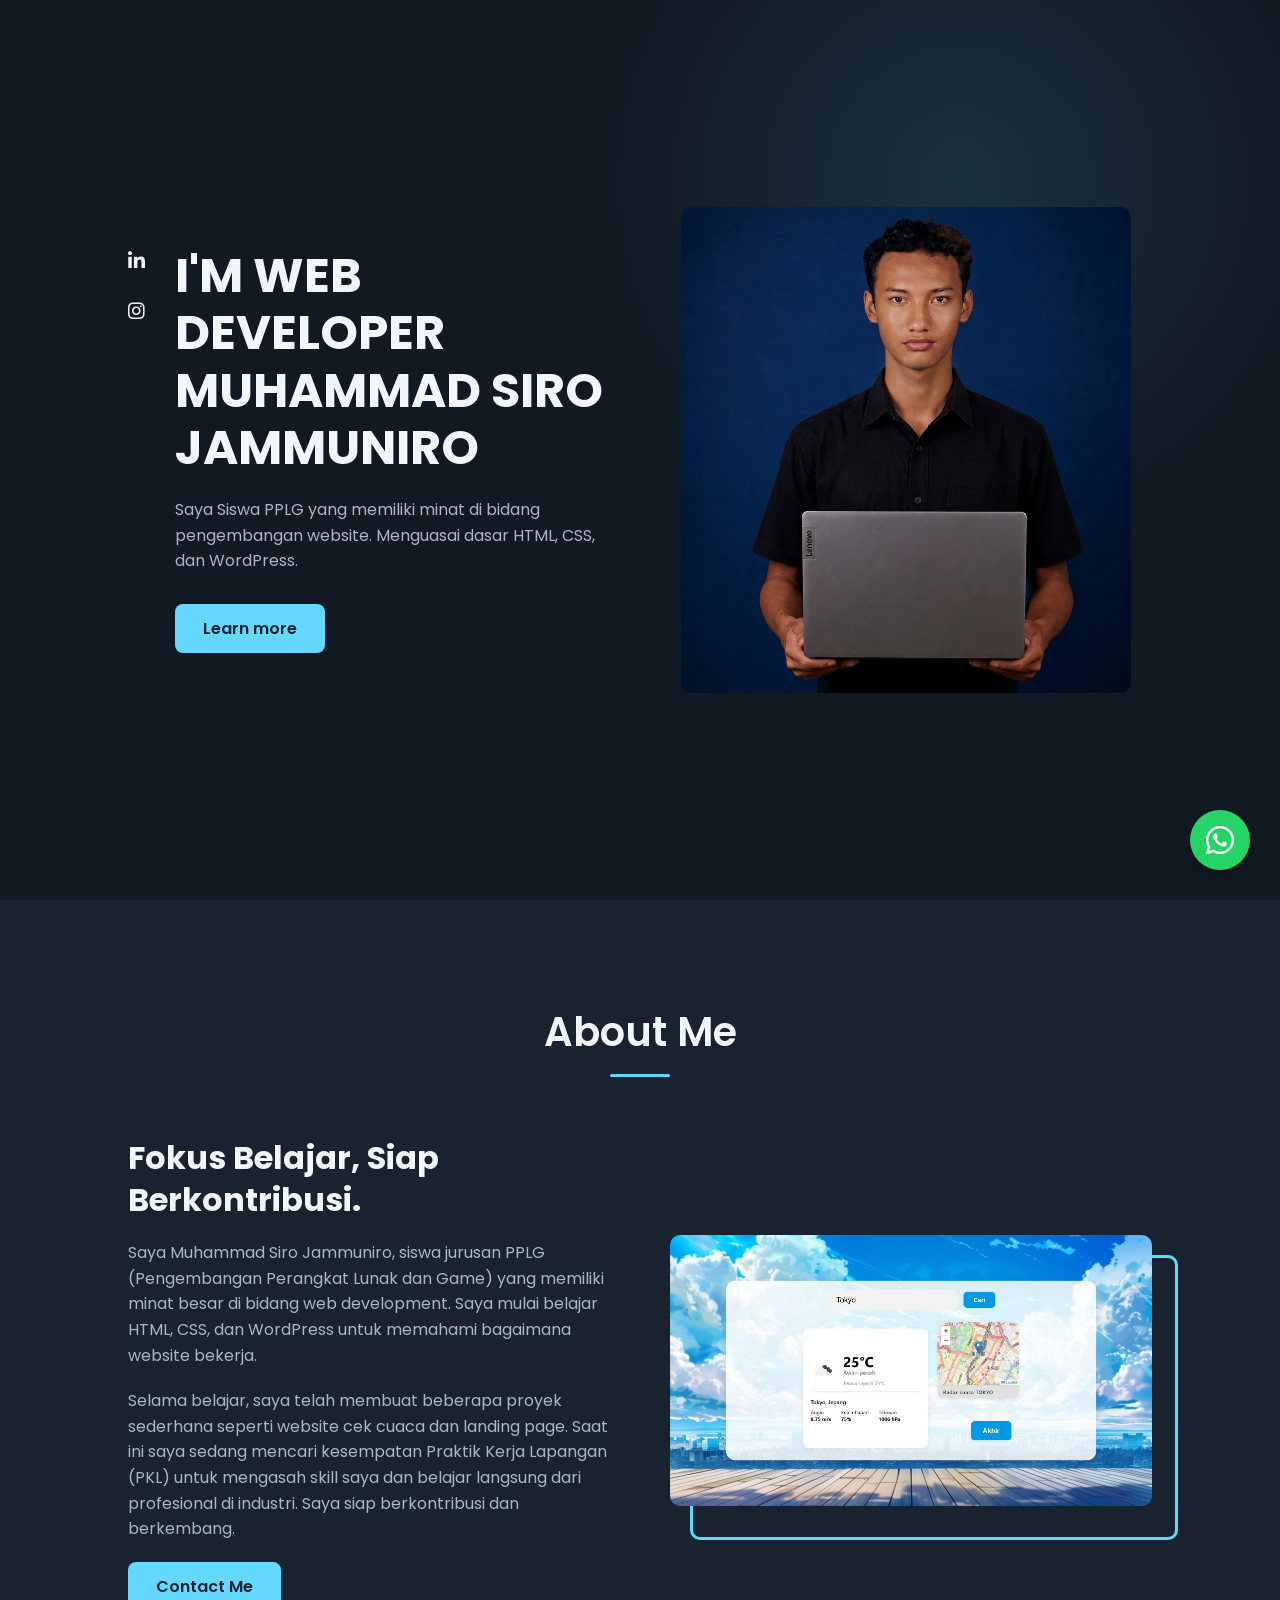
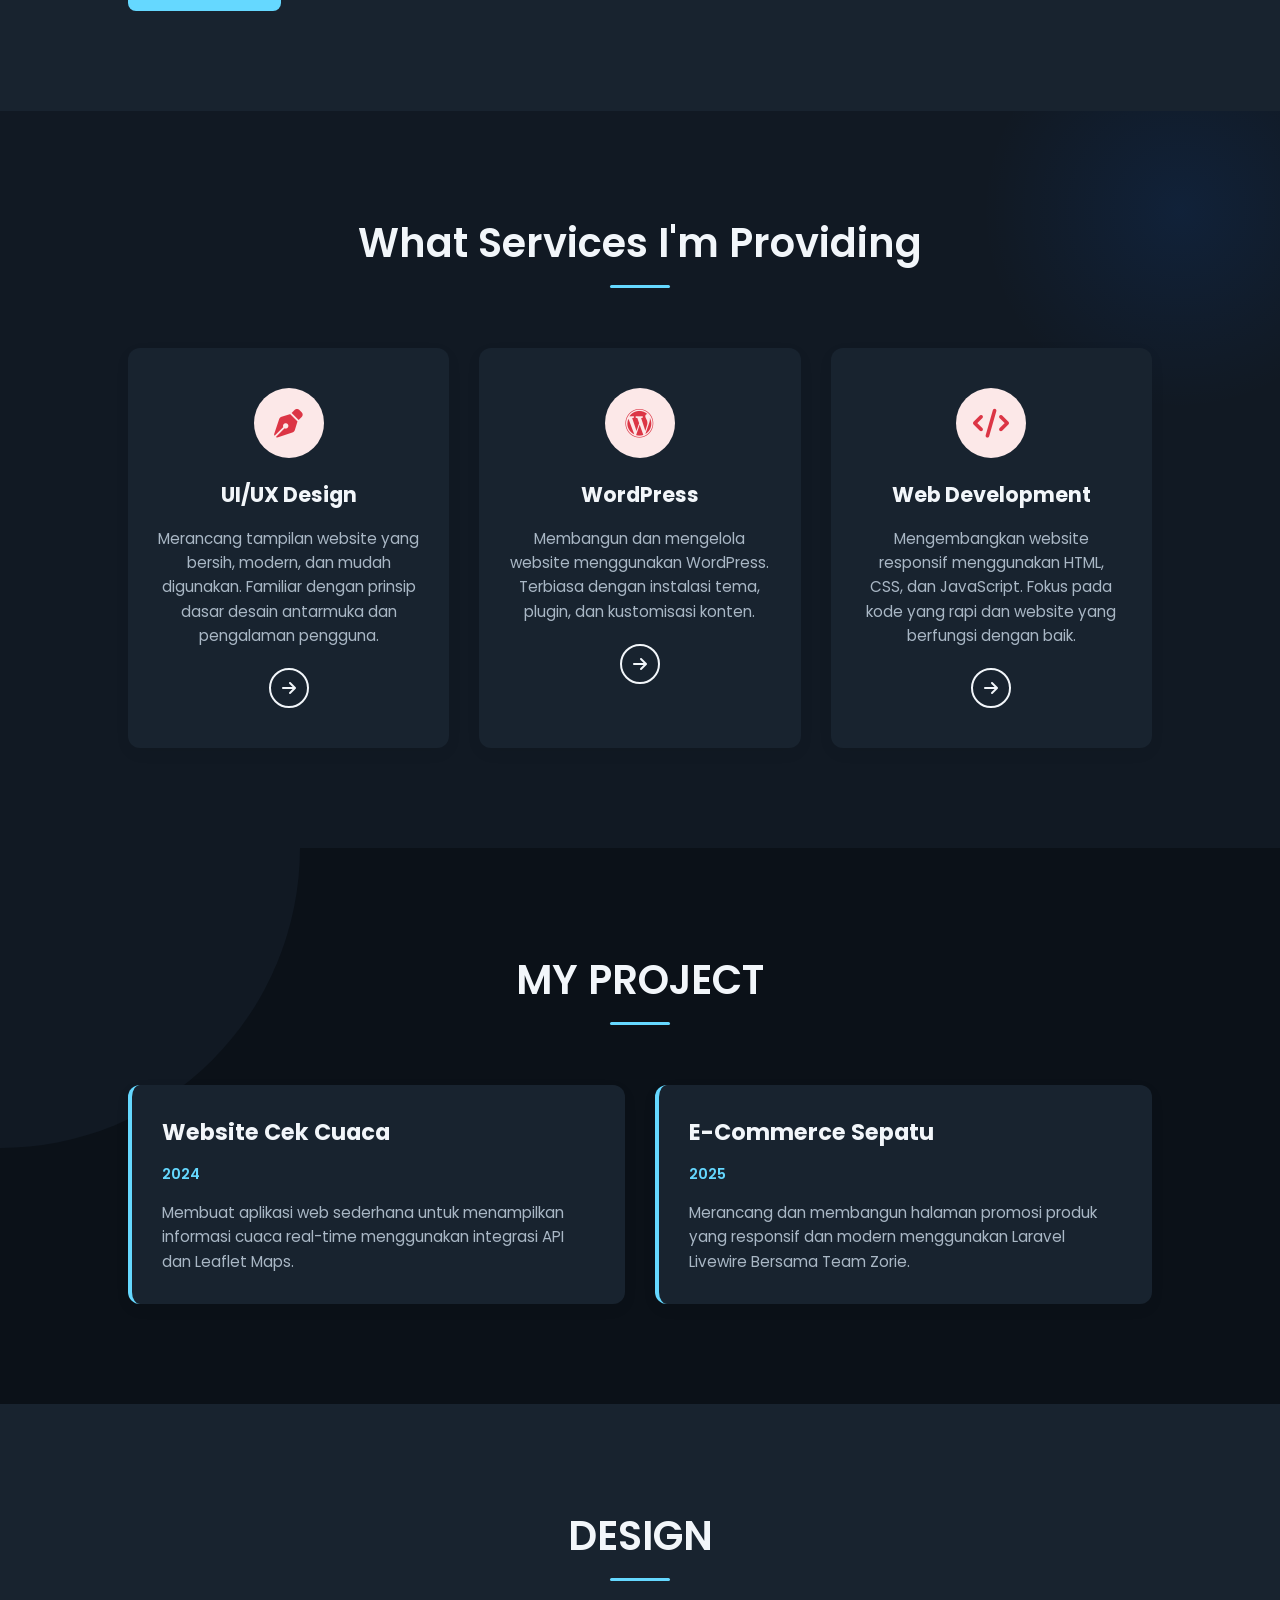
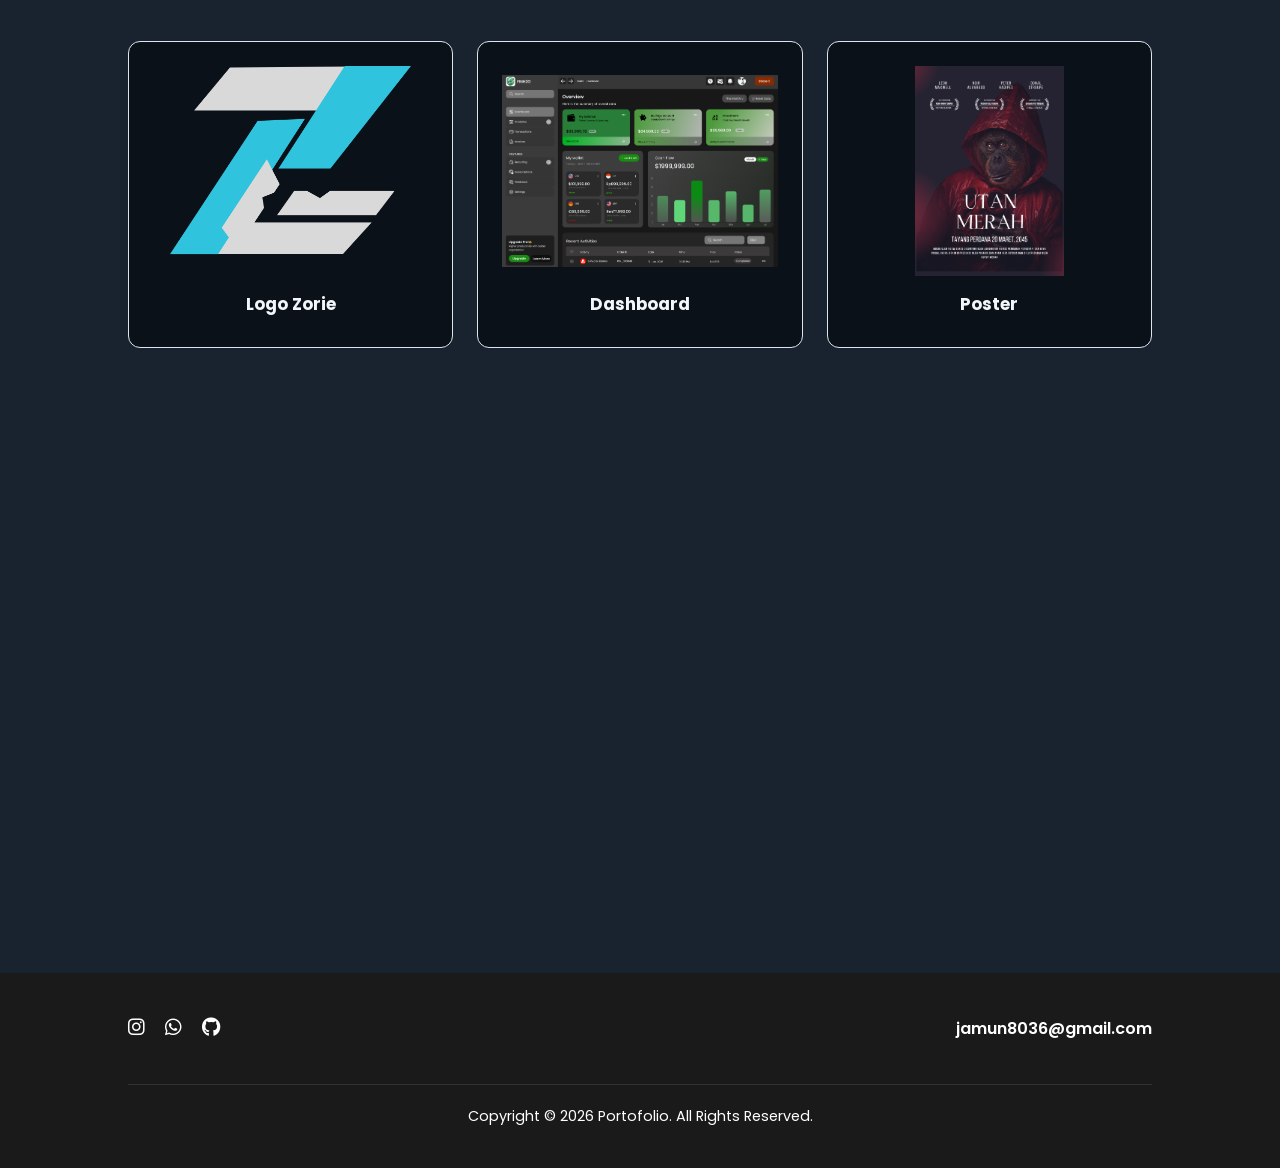
<file: index.html>
<!DOCTYPE html>
<html lang="id">
<head>
    <meta charset="UTF-8">
    <meta name="viewport" content="width=device-width, initial-scale=1.0">
    <title>Portofolio Muhammad Siro Jammuniro</title>
    
    <!-- Google Fonts: Poppins -->
    <link href="https://fonts.googleapis.com/css2?family=Poppins:wght@300;400;600;700&display=swap" rel="stylesheet">
    
    <!-- Font Awesome untuk Ikon -->
    <link rel="stylesheet" href="https://cdnjs.cloudflare.com/ajax/libs/font-awesome/6.4.0/css/all.min.css">

    <link rel="stylesheet" href="style.css">
</head>
<body>

    <!-- SECTION 1: HERO -->
    <header class="hero" id="home">
        <div class="hero-content">
            <div class="hero-socials">
                <a href="" target="_blank"><i class="fab fa-linkedin-in"></i></a>
                <a href="" target="_blank"><i class="fab fa-instagram"></i></a>
            </div>
            <div class="hero-text">
                <h1>I'm Web Developer <br><span>MUHAMMAD SIRO JAMMUNIRO</span></h1>
                <p>Saya Siswa PPLG yang memiliki minat di bidang pengembangan website. Menguasai dasar HTML, CSS, dan WordPress.</p>
                <a href="#about" class="btn-primary">Learn more</a>
            </div>
        </div>
        <div class="hero-image">
            <!-- Ganti src dengan foto kamu sendiri -->
            <img src="image/wajah.png" alt="Muhammad Siro Jammuniro">
        </div>
    </header>

    <!-- SECTION 2: ABOUT ME -->
    <section class="about" id="about">
        <div class="section-title">
            <h2>About Me</h2>
            <div class="underline"></div>
        </div>
        <div class="about-container">
            <div class="about-text">
                <h3>Fokus Belajar, Siap Berkontribusi.</h3>
                <p>Saya Muhammad Siro Jammuniro, siswa jurusan PPLG (Pengembangan Perangkat Lunak dan Game) yang memiliki minat besar di bidang web development. Saya mulai belajar HTML, CSS, dan WordPress untuk memahami bagaimana website bekerja.</p>
                <p>Selama belajar, saya telah membuat beberapa proyek sederhana seperti website cek cuaca dan landing page. Saat ini saya sedang mencari kesempatan Praktik Kerja Lapangan (PKL) untuk mengasah skill saya dan belajar langsung dari profesional di industri. Saya siap berkontribusi dan berkembang.</p>
                <a href="#contact" class="btn-primary">Contact Me</a>
            </div>
            <div class="about-image">
                <!-- Ganti src dengan screenshot proyek cuaca kamu -->
                <img src="image/foto%20gg.jpg" alt="Preview Proyek Cuaca">
            </div>
        </div>
    </section>

    <!-- SECTION 3: SERVICES -->
    <section class="services" id="services">
        <div class="section-title">
            <h2>What Services I'm Providing</h2>
            <div class="underline"></div>
        </div>
        <div class="services-grid">
            <!-- Card 1 -->
            <div class="service-card">
                <div class="service-icon"><i class="fas fa-pen-nib"></i></div>
                <h3>UI/UX Design</h3>
                <p>Merancang tampilan website yang bersih, modern, dan mudah digunakan. Familiar dengan prinsip dasar desain antarmuka dan pengalaman pengguna.</p>
                <a href="#" class="arrow-btn"><i class="fas fa-arrow-right"></i></a>
            </div>
            <!-- Card 2 -->
            <div class="service-card">
                <div class="service-icon"><i class="fab fa-wordpress"></i></div>
                <h3>WordPress</h3>
                <p>Membangun dan mengelola website menggunakan WordPress. Terbiasa dengan instalasi tema, plugin, dan kustomisasi konten.</p>
                <a href="#" class="arrow-btn"><i class="fas fa-arrow-right"></i></a>
            </div>
            <!-- Card 3 -->
            <div class="service-card">
                <div class="service-icon"><i class="fas fa-code"></i></div>
                <h3>Web Development</h3>
                <p>Mengembangkan website responsif menggunakan HTML, CSS, dan JavaScript. Fokus pada kode yang rapi dan website yang berfungsi dengan baik.</p>
                <a href="#" class="arrow-btn"><i class="fas fa-arrow-right"></i></a>
            </div>
        </div>
    </section>

    <!-- SECTION 4: PROJECTS -->
    <section class="projects" id="projects">
        <div class="section-title">
            <h2>MY PROJECT</h2>
            <div class="underline"></div>
        </div>
        <div class="projects-grid">
            <!-- Project 1 -->
            <div class="project-card">
                <h3>Website Cek Cuaca</h3>
                <span class="project-year">2024</span>
                <p>Membuat aplikasi web sederhana untuk menampilkan informasi cuaca real-time menggunakan integrasi API dan Leaflet Maps.</p>
            </div>
            <!-- Project 2 -->
            <div class="project-card">
                <h3>E-Commerce Sepatu</h3>
                <span class="project-year">2025</span>
                <p>Merancang dan membangun halaman promosi produk yang responsif dan modern menggunakan Laravel Livewire Bersama Team Zorie.</p>
            </div>
        </div>
    </section>

    <!-- SECTION 5: DESIGN PORTFOLIO -->
    <section class="designs" id="designs">
        <div class="section-title">
            <h2>DESIGN</h2>
            <div class="underline"></div>
        </div>
        <div class="design-grid">
            <!-- Ganti setiap slot dengan preview desain saat sudah tersedia -->
            <div class="design-slot">
                <img src="image/Logo.png" alt="Logo Zorie">
                <h3>Logo Zorie</h3>
            </div>
            <div class="design-slot">
                <img src="image/saya buat.png" alt="Logo desain kedua">
                <h3>Dashboard</h3>
            </div>
            <div class="design-slot">
                <img src="image/Utan Merah.png" alt="Logo desain ketiga">
                <h3>Poster</h3>
            </div>
        </div>
    </section>

    <!-- SECTION 5: CONTACT -->
    <section class="contact" id="contact">
        <div class="section-title">
            <h2>Stay In Touch</h2>
            <div class="underline"></div>
        </div>
        <p>Mari terhubung. Silakan tinggalkan pesan di sini untuk mendiskusikan kesempatan PKL atau kolaborasi.</p>
        
        <form class="contact-form" action="https://formspree.io/f/xgaegoez" method="POST">
            <input type="email" name="email" placeholder="Masukkan email Anda" required>
            <input type="hidden" name="_subject" value="Pesan dari website portofolio">
            <button type="submit" class="btn-primary">Kirim</button>
        </form>
    </section>

    <!-- FOOTER -->
    <footer>
        <div class="footer-socials">
            <a href="https://www.instagram.com/mu.si.ja/"><i class="fab fa-instagram"></i></a>
            <a href="https://wa.me/6283123564452" target="_blank"><i class="fab fa-whatsapp"></i></a>
            <a href="https://github.com/Jamz-colins"><i class="fab fa-github"></i></a>
        </div>
        <div class="footer-email">
            jamun8036@gmail.com
        </div>
        <div class="footer-copyright">
            Copyright &copy; 2026 Portofolio. All Rights Reserved.
        </div>
    </footer>

    <!-- Floating WhatsApp -->
    <a href="https://wa.me/6283123564452" class="wa-float" target="_blank">
        <i class="fab fa-whatsapp"></i>
    </a>

    <script src="script.js"></script>
</body>
</html>
</file>
<file: style.css>
/* --- VARIABEL WARNA & RESET --- */
:root {
    --primary-blue: #65d8ff;
    --bg-light: #111923;
    --bg-lighter: #0b1118;
    --text-dark: #f2f6fa;
    --text-muted: #a9b7c5;
    --white: #18232f;
}

* {
    margin: 0;
    padding: 0;
    box-sizing: border-box;
    font-family: 'Poppins', sans-serif;
}

html {
    scroll-behavior: smooth;
}

body {
    color: var(--text-dark);
    background-color: var(--bg-lighter);
    line-height: 1.6;
    position: relative;
}

.rain-layer {
    position: fixed;
    inset: 0;
    overflow: hidden;
    pointer-events: none;
    z-index: 4;
    opacity: 0.22;
    mix-blend-mode: screen;
}

.rain-drop {
    position: absolute;
    top: -15vh;
    width: 1px;
    height: 70px;
    background: linear-gradient(transparent, rgba(101, 216, 255, 0.75));
    animation: rain-fall linear infinite;
}

@keyframes rain-fall {
    to {
        transform: translate3d(-12vw, 125vh, 0);
    }
}

a {
    text-decoration: none;
    color: inherit;
}

.btn-primary {
    display: inline-block;
    background-color: var(--primary-blue);
    color: var(--white);
    padding: 12px 28px;
    border-radius: 8px;
    font-weight: 600;
    transition: all 0.3s ease;
    border: none;
    cursor: pointer;
}

.btn-primary:hover {
    background-color: #0b5ed7;
    transform: translateY(-2px);
    box-shadow: 0 4px 10px rgba(13, 110, 253, 0.3);
}

.hero {
    display: flex;
    align-items: center;
    justify-content: space-between;
    padding: 80px 10%;
    background-color: var(--bg-light);
    background-image: radial-gradient(circle at 75% 20%, rgba(101, 216, 255, 0.12), transparent 30%);
    min-height: 100vh;
    gap: 40px;
}

.hero-content {
    flex: 1;
    display: flex;
    gap: 30px;
}

.hero-socials {
    display: flex;
    flex-direction: column;
    gap: 20px;
    font-size: 1.2rem;
    color: var(--text-dark);
}

.hero-socials a:hover,
.footer-socials a:hover {
    color: var(--primary-blue);
}

.hero-text h1 {
    font-size: 3rem;
    line-height: 1.2;
    margin-bottom: 20px;
    text-transform: uppercase;
}

.hero-text h1 span {
    font-weight: 700;
}

.hero-text p {
    color: var(--text-muted);
    margin-bottom: 30px;
    max-width: 500px;
}

.hero-image {
    flex: 1;
    display: flex;
    justify-content: center;
}

.hero-image img {
    width: 100%;
    max-width: 450px;
    border-radius: 10px;
    object-fit: cover;
}

.about,
.designs,
.contact {
    background-color: var(--white);
}

.about {
    padding: 100px 10%;
}

.section-title {
    text-align: center;
    margin-bottom: 60px;
}

.section-title h2 {
    font-size: 2.5rem;
    font-weight: 600;
}

.section-title .underline {
    width: 60px;
    height: 3px;
    background-color: var(--primary-blue);
    margin: 10px auto 0;
    border-radius: 2px;
}

.about-container {
    display: flex;
    align-items: center;
    gap: 60px;
}

.about-text,
.about-image,
.hero-image {
    flex: 1;
}

.about-text h3 {
    font-size: 2rem;
    margin-bottom: 20px;
    line-height: 1.3;
}

.about-text p {
    color: var(--text-muted);
    margin-bottom: 20px;
}

.about-image {
    position: relative;
}

.about-image img {
    width: 100%;
    border-radius: 10px;
    position: relative;
    z-index: 2;
}

.about-image::after {
    content: '';
    position: absolute;
    top: 20px;
    left: 20px;
    width: 100%;
    height: 100%;
    border: 3px solid var(--primary-blue);
    border-radius: 10px;
    z-index: 1;
}

.services {
    padding: 100px 10%;
    background-color: var(--bg-light);
    position: relative;
    overflow: hidden;
}

.services::before {
    content: '';
    position: absolute;
    top: -100px;
    right: -100px;
    width: 400px;
    height: 400px;
    background: radial-gradient(circle, rgba(13,110,253,0.1) 0%, rgba(255,255,255,0) 70%);
    border-radius: 50%;
}

.services-grid {
    display: grid;
    grid-template-columns: repeat(auto-fit, minmax(300px, 1fr));
    gap: 30px;
    position: relative;
    z-index: 2;
}

.service-card,
.project-card {
    background: var(--white);
    box-shadow: 0 5px 15px rgba(0,0,0,0.05);
}

.service-card {
    padding: 40px 30px;
    border-radius: 12px;
    text-align: center;
    transform: perspective(900px) rotateX(var(--tilt-x, 0deg)) rotateY(var(--tilt-y, 0deg));
    transition: transform 0.25s ease, box-shadow 0.3s ease;
}

.service-card:hover {
    transform: perspective(900px) rotateX(var(--tilt-x, 0deg)) rotateY(var(--tilt-y, 0deg)) translateY(-10px);
    box-shadow: 0 15px 30px rgba(0,0,0,0.1);
}

.service-icon {
    width: 70px;
    height: 70px;
    background-color: #fce8e8;
    color: #dc3545;
    border-radius: 50%;
    display: flex;
    align-items: center;
    justify-content: center;
    font-size: 1.8rem;
    margin: 0 auto 20px;
}

.service-card h3 {
    margin-bottom: 15px;
    font-size: 1.3rem;
}

.service-card p,
.project-card p {
    color: var(--text-muted);
    font-size: 0.95rem;
}

.service-card p {
    margin-bottom: 20px;
}

.service-card .arrow-btn {
    display: inline-flex;
    align-items: center;
    justify-content: center;
    width: 40px;
    height: 40px;
    border: 2px solid var(--text-dark);
    border-radius: 50%;
    color: var(--text-dark);
    transition: all 0.3s ease;
}

.service-card .arrow-btn:hover {
    background-color: var(--primary-blue);
    border-color: var(--primary-blue);
    color: var(--white);
}

.projects {
    padding: 100px 10%;
    background-color: var(--bg-lighter);
    position: relative;
}

.projects::before {
    content: '';
    position: absolute;
    top: 0;
    left: 0;
    width: 300px;
    height: 300px;
    background: var(--bg-light);
    border-bottom-right-radius: 100%;
    z-index: 0;
}

.projects-grid {
    display: grid;
    grid-template-columns: repeat(auto-fit, minmax(350px, 1fr));
    gap: 30px;
    position: relative;
    z-index: 1;
}

.project-card {
    padding: 30px;
    border-radius: 12px;
    border-left: 4px solid var(--primary-blue);
    transform: perspective(900px) rotateX(var(--tilt-x, 0deg)) rotateY(var(--tilt-y, 0deg));
    transition: transform 0.25s ease, box-shadow 0.3s ease;
}

.project-card:hover {
    transform: perspective(900px) rotateX(var(--tilt-x, 0deg)) rotateY(var(--tilt-y, 0deg)) translateY(-5px);
    box-shadow: 0 22px 45px rgba(0, 0, 0, 0.3);
}

.project-card h3 {
    font-size: 1.4rem;
    margin-bottom: 10px;
}

.project-year {
    display: inline-block;
    color: var(--primary-blue);
    font-weight: 600;
    font-size: 0.9rem;
    margin-bottom: 15px;
}

.designs {
    padding: 100px 10%;
}

.design-grid {
    display: grid;
    grid-template-columns: repeat(3, minmax(0, 1fr));
    gap: 24px;
}

.design-slot {
    min-height: 300px;
    padding: 24px;
    border: 1px solid #dce5ef;
    border-radius: 12px;
    background-color: var(--bg-lighter);
    display: flex;
    flex-direction: column;
    align-items: center;
    justify-content: center;
    text-align: center;
    color: var(--text-muted);
    position: relative;
    transform: perspective(900px) rotateX(var(--tilt-x, 0deg)) rotateY(var(--tilt-y, 0deg));
    transition: border-color 0.3s ease, transform 0.25s ease, box-shadow 0.25s ease;
}

.design-slot:hover {
    border-color: var(--primary-blue);
    transform: perspective(900px) rotateX(var(--tilt-x, 0deg)) rotateY(var(--tilt-y, 0deg)) translateY(-5px);
    box-shadow: 0 22px 45px rgba(0, 0, 0, 0.3);
}

.design-slot::after {
    content: '';
    position: absolute;
    inset: 0;
    pointer-events: none;
    border-radius: inherit;
    background: linear-gradient(120deg, rgba(255,255,255,0.14), transparent 42%, rgba(101,216,255,0.1));
    opacity: 0;
    transition: opacity 0.3s ease;
}

.design-slot:hover::after {
    opacity: 1;
}

.design-slot i {
    color: var(--primary-blue);
    font-size: 2rem;
    margin-bottom: 12px;
}

.design-slot h3 {
    color: var(--text-dark);
    font-size: 1.05rem;
    margin-bottom: 5px;
}

.design-slot img {
    width: 100%;
    height: 210px;
    object-fit: contain;
    margin-bottom: 15px;
}

.contact {
    padding: 100px 10% 60px;
    text-align: center;
}

.contact p {
    color: var(--text-muted);
    max-width: 600px;
    margin: 0 auto 40px;
}

.contact-form {
    display: flex;
    justify-content: center;
    gap: 15px;
    max-width: 600px;
    margin: 0 auto 80px;
}

.contact-form input {
    flex: 1;
    padding: 15px 20px;
    border: 1px solid #ddd;
    border-radius: 8px;
    font-size: 1rem;
    outline: none;
    transition: border 0.3s ease;
}

.contact-form input:focus {
    border-color: var(--primary-blue);
}

.contact-form button {
    border-radius: 8px;
    padding: 15px 30px;
}

footer {
    background-color: #1a1a1a;
    color: #ffffff;
    padding: 40px 10%;
    display: flex;
    justify-content: space-between;
    align-items: center;
    flex-wrap: wrap;
    gap: 20px;
}

.footer-socials {
    display: flex;
    gap: 20px;
    font-size: 1.2rem;
}

.footer-email {
    font-weight: 600;
    color: #ffffff;
}

.footer-copyright {
    width: 100%;
    text-align: center;
    margin-top: 20px;
    padding-top: 20px;
    border-top: 1px solid #333;
    font-size: 0.9rem;
    color: #ffffff;
}

.footer-socials a {
    color: #ffffff;
}

.wa-float {
    position: fixed;
    bottom: 30px;
    right: 30px;
    background-color: #25d366;
    color: white;
    width: 60px;
    height: 60px;
    border-radius: 50%;
    display: flex;
    align-items: center;
    justify-content: center;
    font-size: 2rem;
    box-shadow: 0 4px 10px rgba(0,0,0,0.2);
    z-index: 100;
    transition: transform 0.3s ease;
}

.wa-float:hover {
    transform: scale(1.1);
}

/* Scroll reveal animation */
.reveal {
    opacity: 0;
    transform: translateY(35px);
    transition: opacity 0.7s ease, transform 0.7s ease;
}

.reveal.is-visible {
    opacity: 1;
    transform: translateY(0);
}

@media (max-width: 992px) {
    .hero {
        flex-direction: column-reverse;
        text-align: center;
        padding: 60px 5%;
    }

    .hero-content {
        flex-direction: column;
        align-items: center;
    }

    .hero-socials {
        flex-direction: row;
        justify-content: center;
    }

    .hero-text h1 {
        font-size: 2.2rem;
    }

    .about-container {
        flex-direction: column;
    }

    .about-image::after {
        display: none;
    }

    footer {
        flex-direction: column;
        text-align: center;
    }

    .contact-form {
        flex-direction: column;
    }

    .contact-form button {
        width: 100%;
    }
}

@media (max-width: 768px) {
    .hero {
        min-height: auto;
        padding-top: 110px;
        padding-bottom: 70px;
    }

    .hero-text h1 {
        font-size: clamp(2rem, 9vw, 3rem);
    }

    .hero-text p {
        max-width: 36rem;
    }

    .about,
    .services,
    .projects,
    .designs {
        padding: 70px 6%;
    }

    .section-title {
        margin-bottom: 38px;
    }

    .section-title h2 {
        font-size: clamp(1.8rem, 8vw, 2.5rem);
    }

    .services-grid,
    .projects-grid,
    .design-grid {
        grid-template-columns: 1fr;
    }

    .service-card,
    .project-card {
        min-width: 0;
    }

    .design-slot {
        min-height: 280px;
    }

    .design-slot img {
        height: 190px;
    }

    .contact {
        padding: 70px 6% 45px;
    }

    .contact-form {
        width: 100%;
        margin-bottom: 55px;
    }

    .contact-form input,
    .contact-form button {
        width: 100%;
        min-width: 0;
    }

    footer {
        padding: 32px 6%;
    }

    .footer-email {
        overflow-wrap: anywhere;
        text-align: center;
    }

    .wa-float {
        width: 52px;
        height: 52px;
        right: 18px;
        bottom: 18px;
        font-size: 1.6rem;
    }
}

@media (max-width: 480px) {
    .hero-content {
        width: 100%;
    }

    .hero-text h1 {
        font-size: clamp(1.8rem, 10vw, 2.5rem);
        overflow-wrap: anywhere;
    }

    .hero-image img {
        max-height: 330px;
        object-fit: contain;
    }

    .about,
    .services,
    .projects,
    .designs,
    .contact {
        padding-left: 5%;
        padding-right: 5%;
    }

    .service-card {
        padding: 30px 22px;
    }

    .project-card {
        padding: 24px 20px;
    }

    .contact-form input,
    .contact-form button {
        padding: 13px 16px;
    }

    .footer-socials {
        gap: 16px;
    }
}

@media (prefers-reduced-motion: reduce) {
    html {
        scroll-behavior: auto;
    }

    .reveal {
        opacity: 1;
        transform: none;
        transition: none;
    }
}
</file>
